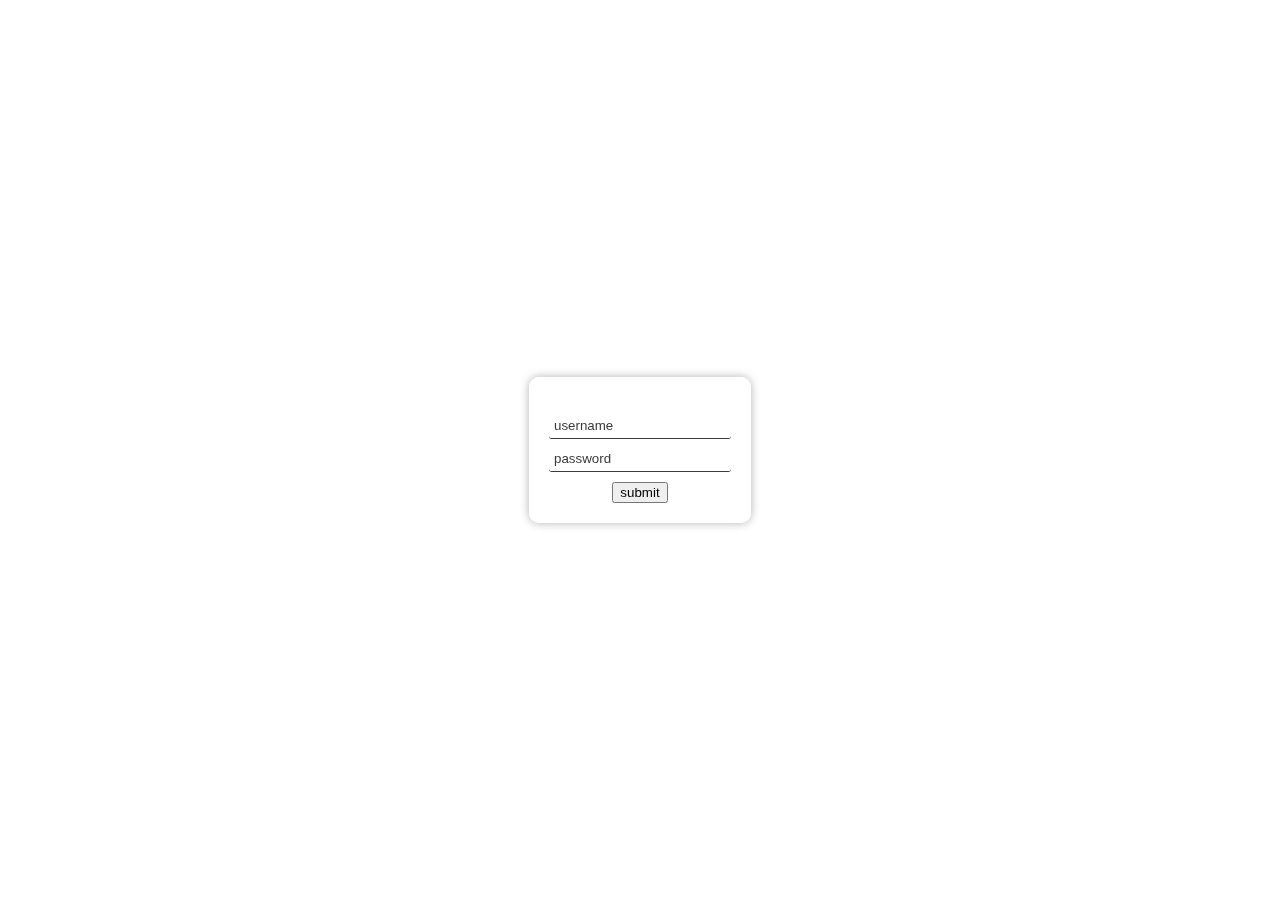
<file: index.html>
<!DOCTYPE html>
<html lang="en">

<head>
    <meta charset="UTF-8">
    <meta name="viewport" content="width=device-width, initial-scale=1.0">
    <title>To-Do</title>
    <style>
        body {
            margin: 0;
            font-family: 'Times New Roman', Times, serif;
            background-color: white;
            position: relative;
            overflow-x: hidden;
            display: flex;
            justify-content: center;
            align-items: center;
            height: 100vh;
        }

        .background-image {
            position: fixed;
            top: 0;
            left: 0;
            width: 100%;
            height: 100%;
            background-image: url('https://people.com/thmb/sHGUuDmqesw1pqEfjF6mc_9KPjw=/1500x0/filters:no_upscale():max_bytes(150000):strip_icc():focal(959x0:961x2)/zoom-12-ed9418b0fcd7455fb06479e563587a14.jpg');
            background-size: cover;
            background-position: center;
            z-index: 1;
        }

        .login-section {
            background-color: rgba(255, 255, 255, .8);
            padding: 20px;
            border-radius: 10px;
            box-shadow: 0 0 10px rgba(0, 0, 0, 0.3);
            z-index: 2;
            text-align: center;
        }

        .login-form-field::placeholder {
            color: #3a3a3a;
        }

        .login-form-field {
            border: none;
            border-bottom: 1px solid #3a3a3a;
            margin-bottom: 10px;
            border-radius: 3px;
            outline: none;
            padding: 0px 0px 5px 5px;
            background-color: rgba(255, 255, 255, 0.0);
        }

    </style>
</head>

<body>
    <div class="background-image"></div>
    <div class="login-section">
        <h2 id="login-header"></h2>
        <form id="login-form" method="POST">
            <input type="username" name="username" id="username-field" class="login-form-field" placeholder="username">
            <br>
            <input type="password" name="password" id="password-field" class="login-form-field" placeholder="password">
            <br>
            <input type="submit" value="submit">
        </form>
    </div>
</body>

</html>
</file>
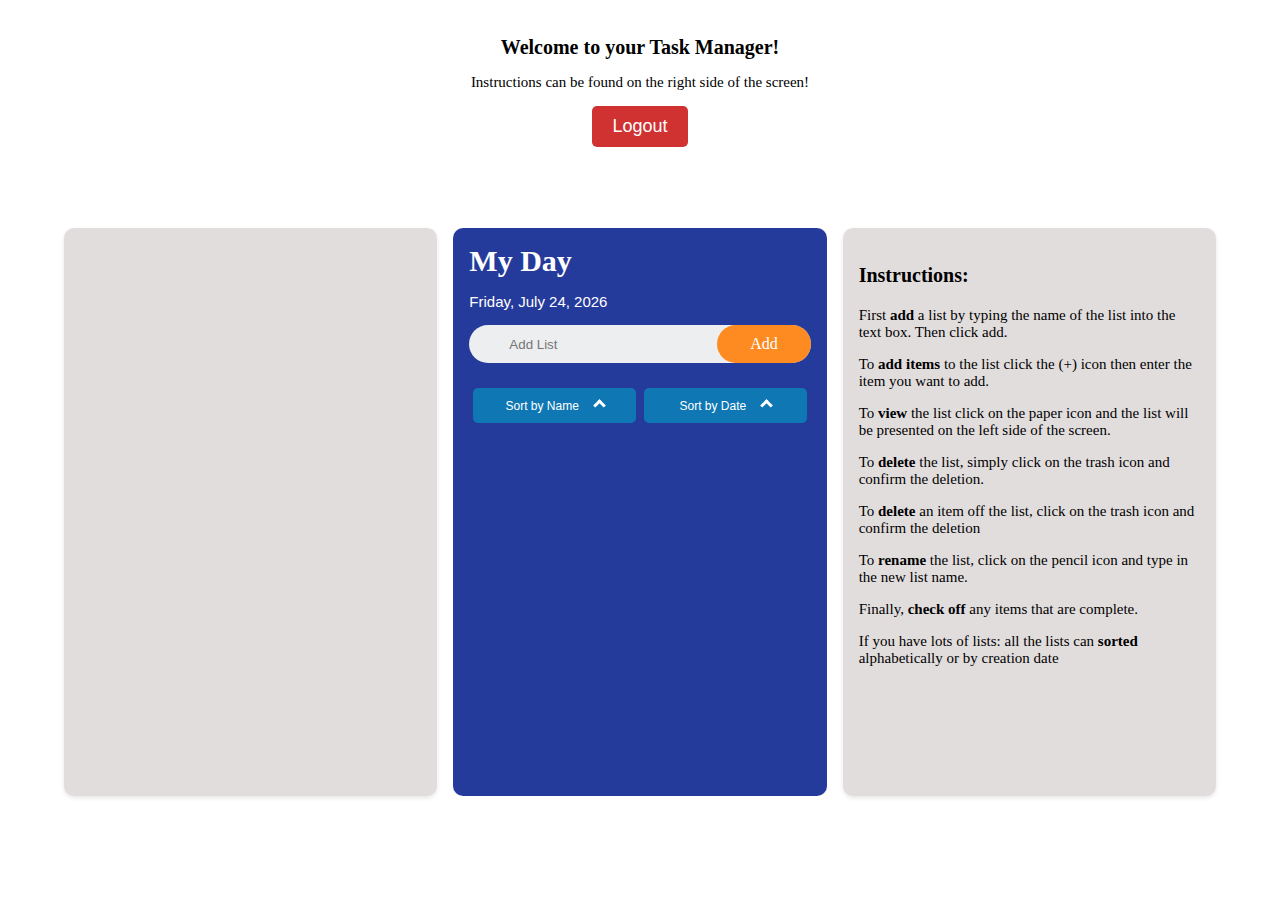
<file: todopage.html>
<!DOCTYPE html>
<html lang="en">

<head>
    <meta charset="UTF-8">
    <meta name="viewport" content="width=device-width, initial-scale=1.0">
    <title>Todo List</title>
    <link rel="stylesheet" href="css/styles.css">
</head>

<body>
    <div class="background-image"></div>

    <div class="white-box">
        <div class="top">
            <h1>Welcome to your Task Manager!</h1>
            <p>Instructions can be found on the right side of the screen!</p>
            <button onclick="window.location.href='index.php'" class="btn btn-red" type="button" style="width: max-content;">Logout</button>
        </div>

        <div id="list-items-container" class="gray-text-box"></div>

        <div class="center-blue-box">
            <form id="todo-form">
                <h2>My Day</h2>
                <p id="date"></p>
                <div class="row">
                    <input type="text" id="input-box" placeholder="Add List" maxlength="50">
                    <button type="submit" name="submit" class="btn btn-todo" id="button-todo">Add</button>
                </div>

                <div class="row2">
                    <!-- Button to sort by name -->
                    <button type="button" class="btn btn-sort" id="sortByNameBtn">Sort by Name<span
                            class="asc"></span></button>
                    <!-- Button to sort by creation date -->
                    <button type="button" class="btn btn-sort" id="sortByDateBtn">Sort by Date<span
                            class="asc"></span></button>
                </div>

            </form>
            <div id="tasks-container"></div>
        </div>
        <div class="gray-text-box">
            <h3>Instructions:</h3>
            <p> First <b>add</b> a list by typing the name of the list into the text box. Then click add. </p>
            <p> To <b>add items</b> to the list click the (+) icon then enter the item you want to add.</p>
            <p> To <b>view</b> the list click on the paper icon and the list will be presented on the left side of
                the screen.</p>
            <p> To <b>delete</b> the list, simply click on the trash icon and confirm the deletion.</p>
            <p> To <b>delete</b> an item off the list, click on the trash icon and confirm the deletion</p>
            <p> To <b>rename</b> the list, click on the pencil icon and type in the new list name.</p>
            <p> Finally, <b>check off</b> any items that are complete.</p>
            <p> If you have lots of lists: all the lists can <b>sorted</b> alphabetically or by creation date</p>
        </div>
    </div>

    <script src="js/checkloggin.js"></script>
    <script src="js/script.js"></script>

</body>

</html>
</file>
<file: css/styles.css>
body {
    margin: 0;
    font-family: 'Impact', fantasy;
    font-size: 20px;
    background-color: white;
    position: relative;
    overflow-x: hidden;
    display: flex;
    justify-content: center;
    align-items: center;
    height: 100vh;
}

.background-image {
    position: fixed;
    top: 0;
    left: 0;
    width: 100%;
    height: 100%;
    background-image: url('https://people.com/thmb/sHGUuDmqesw1pqEfjF6mc_9KPjw=/1500x0/filters:no_upscale():max_bytes(150000):strip_icc():focal(959x0:961x2)/zoom-12-ed9418b0fcd7455fb06479e563587a14.jpg');
    background-size: cover;
    background-position: center;
    z-index: -5;
}

.login-section {
    background-color: rgba(255, 255, 255, .8);
    padding: 20px;
    border-radius: 10px;
    box-shadow: 0 0 10px rgba(0, 0, 0, 0.3);
    z-index: 2;
    text-align: center;
    width: 200px;
    height: 325px;
    margin: auto;
    position: absolute;
    top: 0;
    bottom: 0;
    left: 0;
    right: 0;
}

.login-form-field::placeholder {
    color: #3a3a3a;
}

.login-form-field {
    border: none;
    border-bottom: 1px solid #3a3a3a;
    margin-bottom: 10px;
    border-radius: 3px;
    outline: none;
    padding: 0px 0px 5px 5px;
    background-color: rgba(255, 255, 255, 0.0);
}

.black-bar {
    background-color: rgba(0, 0, 0, 0.301);
    height: 2px;
    margin-top: 10px;
    margin-bottom: 10px;
}

.btn {
    --bg-color: rgb(14, 119, 180);
    --bg-color-hover: rgba(14, 119, 180, 0.675);
    color: white;
    padding: 10px 20px;
    font-size: 18px;
    border: none;
    border-radius: 5px;
    cursor: pointer;
    width: 100%;
    box-sizing: border-box;

    background-color: var(--bg-color);
    transition: background-color 200ms ease;
}

.btn:hover,
.btn:focus-within {
    background-color: var(--bg-color-hover);
}

.btn.btn-blue {
    --bg-color: rgba(14, 119, 180, 0.795);
    --bg-color-hover: rgba(5, 55, 75, 0.685);
}

.btn.btn-red {
    --bg-color: rgba(202, 20, 20, 0.877);
    --bg-color-hover: rgba(139, 0, 0, 0.863);
}

.white-box {
    background-color: rgb(255, 255, 255);
    width: 90svw;
    height: 95svh;
    overflow-y: hidden;
    margin: auto auto;
    padding: 1rem;
    display: grid;
    grid-template-columns: repeat(3, 1fr);
    grid-template-rows: auto auto auto; /* Added grid-template-rows */
    gap: 1rem;
}

.top {
    grid-column: span 3;
    text-align: center;
}

.middle {
    grid-row: 2; /* Move elements in the middle row to the second row */
    /* Add any additional styling as needed */
}

.center-blue-box {
    background-color: rgba(26, 49, 150, 0.952);
    min-height: fit-content;
    padding: 1rem;
    border-radius: 10px;
}

h1 {
    font-size: 1em;
    font-family: Georgia, 'Times New Roman', Times, serif;
}

p {
    font-size: 15px;
    font-family: Georgia, 'Times New Roman', Times, serif;
}

h2 {
    font-family: Georgia, 'Times New Roman', Times, serif;
    color: white;
    margin: 0 auto;
}

h3 {
    font-family: Georgia, 'Times New Roman', Times, serif;
    font-size: 1em;
}

#date {
    font-family: Arial, Helvetica, sans-serif;
    color: white;
}

.row {
    display: flex;
    align-items: center;
    justify-content: space-between;
    background: #edeef0;
    border-radius: 30px;
    padding-left: 30px;
    margin-bottom: 25px;
}

.row2 {
    display: flex;
    align-items: center;
    justify-content: space-around; 
    border-radius: 15px;
    margin-bottom: 25px;
}

.btn.btn-sort {
    /* width: 120px; */
    height: 35px;
    font-size: 12px;
    /* padding: 10px 20px; */
    
    margin-inline: 0.25rem;
}

input {
    flex: 1;
    border: none;
    outline: none;
    background: transparent;
    padding: 10px;
    font-weight: 14px;
}

.btn.btn-todo {
    border: none;
    outline: none;
    --bg-color: rgba(255, 123, 0, 0.863);
    --bg-color-hover: rgba(255, 95, 3, 0.842);
    color: #fff;
    font-size: 16px;
    cursor: pointer;
    border-radius: 40px;
    width: 30%;
    font-family: Cambria, Cochin, Georgia, Times, 'Times New Roman', serif;
}

.task-container {
    background-color: white;
    padding: 0.75rem;
    margin-bottom: 0.5rem;
    border-radius: 5px;
    box-shadow: 0 2px 4px rgba(0, 0, 0, 0.1);
    font-family: Cambria, Cochin, Georgia, Times, 'Times New Roman', serif;
    font-size: 15px;
}

.task-container {
    display: flex;
    align-items: center;
    justify-content: space-between;
}

#tasks-container {
    height: 250px;
    padding: 0.5rem;
    overflow-y: auto;
}

#list-items-container > ul {
    max-height: 350px;
    padding: 0.5rem;
    overflow-y: auto;
}

.delete-button {
    background: none;
    border: none;
    padding: 0;
    cursor: pointer;
    margin-left: 10px;
}

.delete-button img {
    max-width: 20px;
    max-height: 20px;
}

.add-text-button {
    background: none;
    border: none;
    padding: 0;
    cursor: pointer;
    margin-left: auto;
}

.add-text-button img {
    max-width: 16px;
    max-height: 16px;
}

.view-list-button {
    background: none;
    border: none;
    padding: 0;
    cursor: pointer;
    margin-left: 10px;
}

.view-list-button img {
    max-width: 25px;
    max-height: 25px;
}

.gray-text-box {
    background-color: #ad9f9f5b;
    border-radius: 10px;
    padding: 1rem;
    box-shadow: 0 2px 4px rgba(0, 0, 0, 0.1);
}

@media only screen and (max-width: 60em) {
    .white-box {
        grid-template-columns: unset;
        height: auto;
    }
    .top {
        grid-column: unset;
    }
}

ul {
    list-style: none;
    padding: 0;
}

.task-item {
    display: flex;
    align-items: center;
    justify-content: space-between;
    margin-bottom: 10px;
    background-color: white;
    padding: 0.75rem;
    margin-bottom: 0.5rem;
    border-radius: 5px;
    box-shadow: 0 2px 4px rgba(0, 0, 0, 0.1);
    font-family: Cambria, Cochin, Georgia, Times, 'Times New Roman', serif;
    font-size: 15px;
}

.checkbox-container {
    position: relative;
    cursor: pointer;
    margin-right: 25px;
}

.checkbox-container input[type="checkbox"] {
    display: none; 
}

.checkbox-circle {
    width: 20px;
    height: 20px;
    border: 2px solid #aaa;
    border-radius: 50%; 
    position: absolute;
    top: 50%;
    transform: translateY(-50%);
    left: 0;
    padding: -2px; 
    box-sizing: border-box;
}

.checkbox-container input[type="checkbox"]:checked + .checkbox-circle::after {
    content: ""; 
    width: 8px;
    height: 8px;
    background-color: #666; 
    border-radius: 50%; 
    position: absolute;
    top: 50%;
    left: 50%;
    transform: translate(-50%, -50%);
}

.completed-task {
    text-decoration: line-through;
}

.asc {
    border: solid white;
    border-width: 0 3px 3px 0;
    display: inline-block;
    padding: 3px;
    transform: rotate(-135deg);
    -webkit-transform: rotate(-135deg);
}

.flipped {
    transform: rotate(45deg);
    -webkit-transform: rotate(45deg);
}

.btn-sort span {
    margin-inline-start: 1rem;
}
</file>
